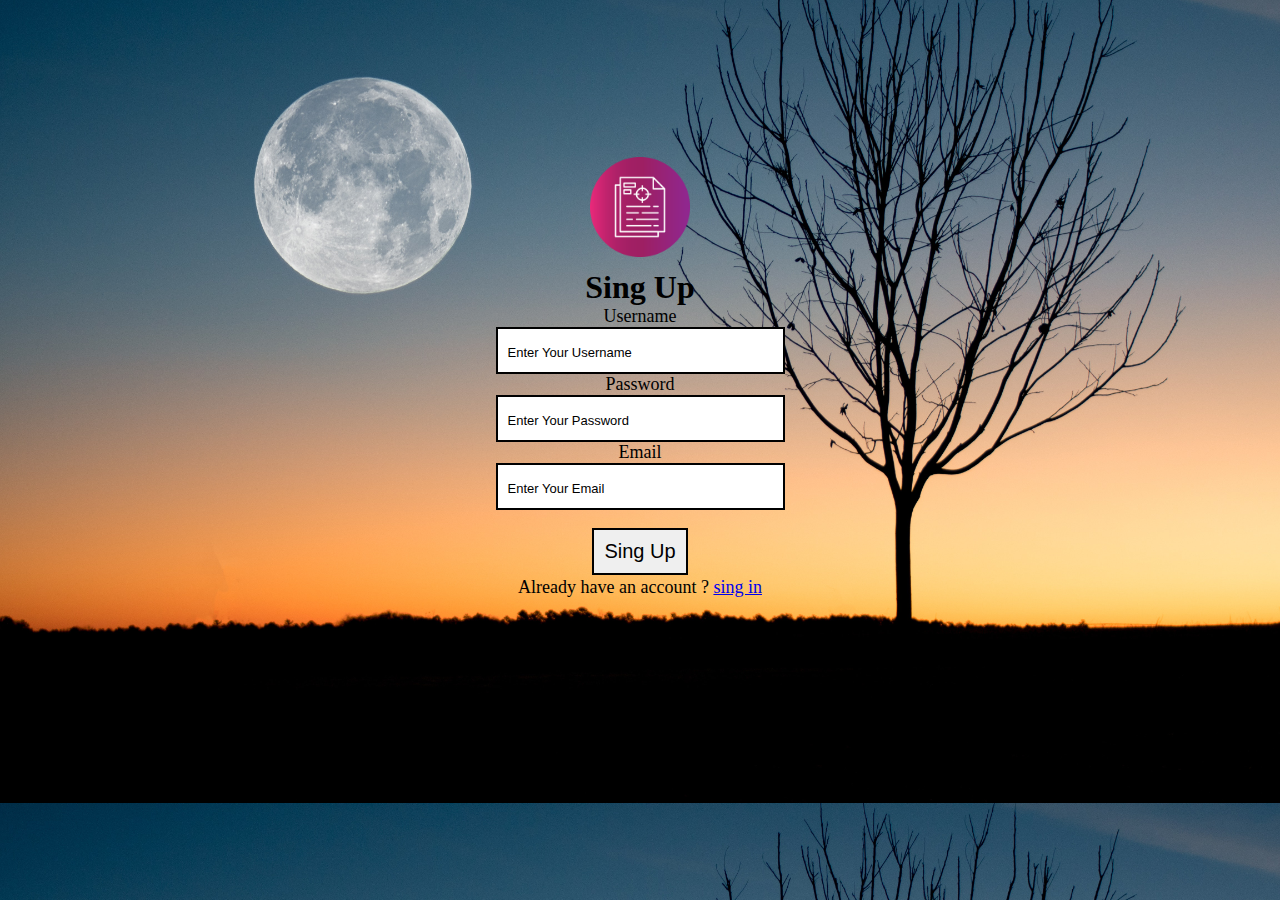
<file: index.html>
<!DOCTYPE html>
<html lang="en">
<head>
    <meta charset="UTF-8">
    <meta http-equiv="X-UA-Compatible" content="IE=edge">
    <meta name="viewport" content="width=device-width, initial-scale=1.0">
    <title>Sing up</title>
    <link rel="shortcut icon" href="img1/reg.png " type="image/x-icon">
    <link rel="stylesheet" href="css/styel.css">
</head>

<body>
     
    <div id="admin">
        <img src="img1/registration-mark.png" alt="">
    <h1>Sing Up</h1>
     
    <form action="">
        <p>Username</p>
        <input type="text" name="username" placeholder="Enter Your Username" required>
        <p>Password</p>
        <input type="pass" name="pass" placeholder="Enter Your Password" required>
        <p>Email</p>
        <input type="mail" name="mail" placeholder="Enter Your Email" required> <br /> <br />
        <input type="submit" value="Sing Up">
    </form>
    <p id="rs"> Already have an account ? <a href="ruman.html/singin.html"> sing in</a></p>
    </div>

</body>
</html>
</file>
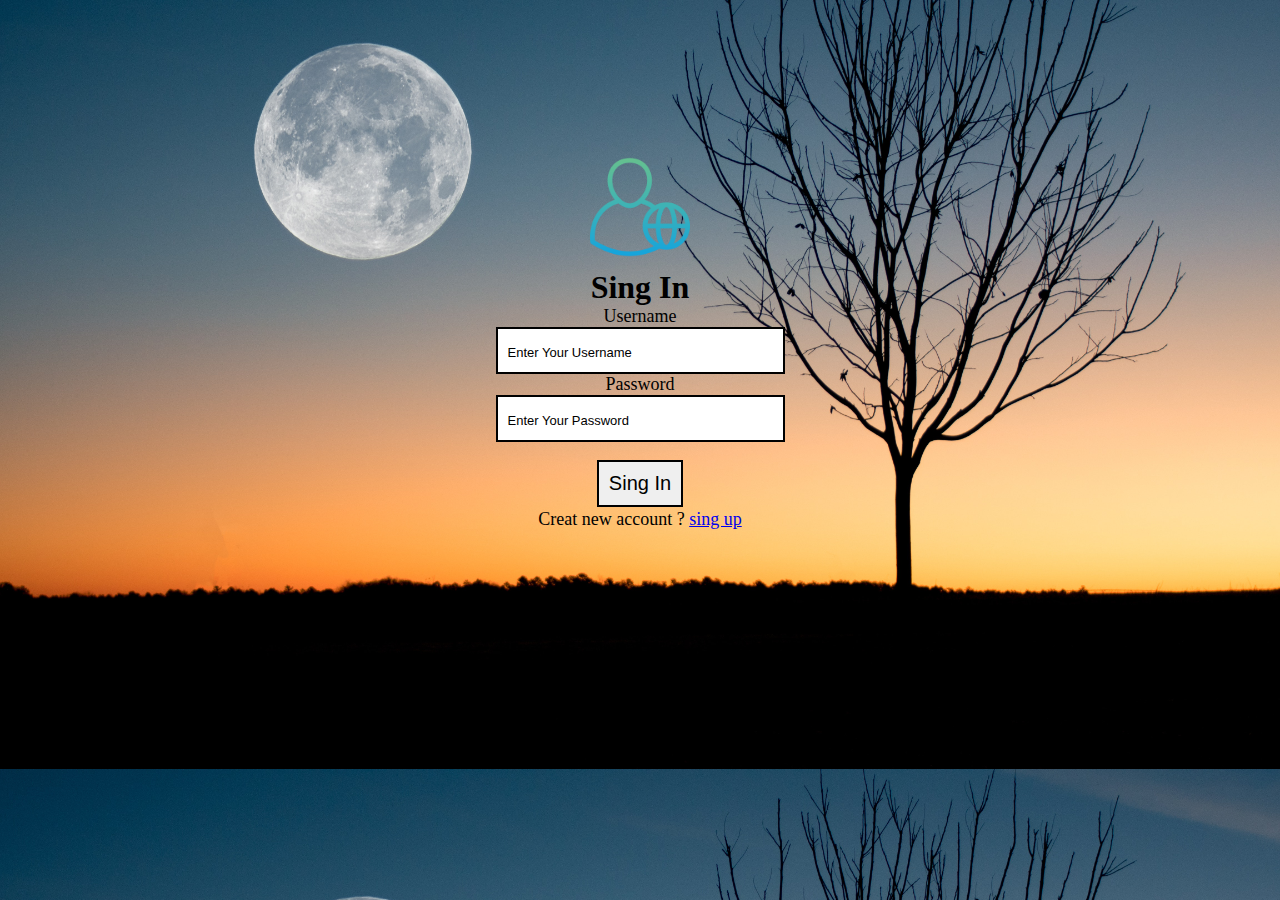
<file: ruman.html/singin.html>
<!DOCTYPE html>
<html lang="en">
<head>
    <meta charset="UTF-8">
    <meta http-equiv="X-UA-Compatible" content="IE=edge">
    <meta name="viewport" content="width=device-width, initial-scale=1.0">
    <title>Sing in</title>
    <link rel="shortcut icon" href="../img1/reg.png" type="image/x-icon">
    <link rel="stylesheet" href="../css/styel.css">
</head>

<body>
     
    <div id="admin">
        <img src="../img1/reg.png" alt="">
    <h1>Sing In</h1>
     
    <form action="">
        <p>Username</p>
        <input type="text" name="username" placeholder="Enter Your Username" required>
        <p>Password</p>
        <input type="pass" name="pass" placeholder="Enter Your Password" required>
         <br /> <br />
        <input type="submit" value="Sing In">
    </form>
    <p id="rs"> Creat new account ? <a href="../index.html"> sing up</a></p>
    </div>

</body>
</html>
</file>
<file: css/styel.css>
* {
    border: 0;
    padding: 0;
    outline: 0;
    margin: 0;
    box-sizing: border-box;
}

#admin {
    width: 50%;
    text-align: center;
    margin: 155px auto;
    transition: ease-in-out 0.5s;
    background-color:black;
    background: fixed;
    border-radius: 5%;
}

#admin:hover {
    box-shadow: 3px 3px 3px 3px;

} 

::placeholder {
    color: black;
    font-size: 13px;
}
input {
    padding: 10px 10px 10px 10px ;
    border: 2px solid;
    font-size: 20px;
    

}

#admin img {
    width: 100px;
    padding-bottom: 8px;
    padding-top: 2px;
    
}

#admin  h1 {
color: black;
}
#rs {
    color: black;
    margin: 2px;
} 

body {
   
   
   background-image: url(../img1/sun.jpg);
   background-position: center;
   background-size: cover;
   
    
}

input:hover {
    background-color: yellow;
    color: black;
    cursor: pointer;
}

p {
    font-size: 18px;
}
</file>
